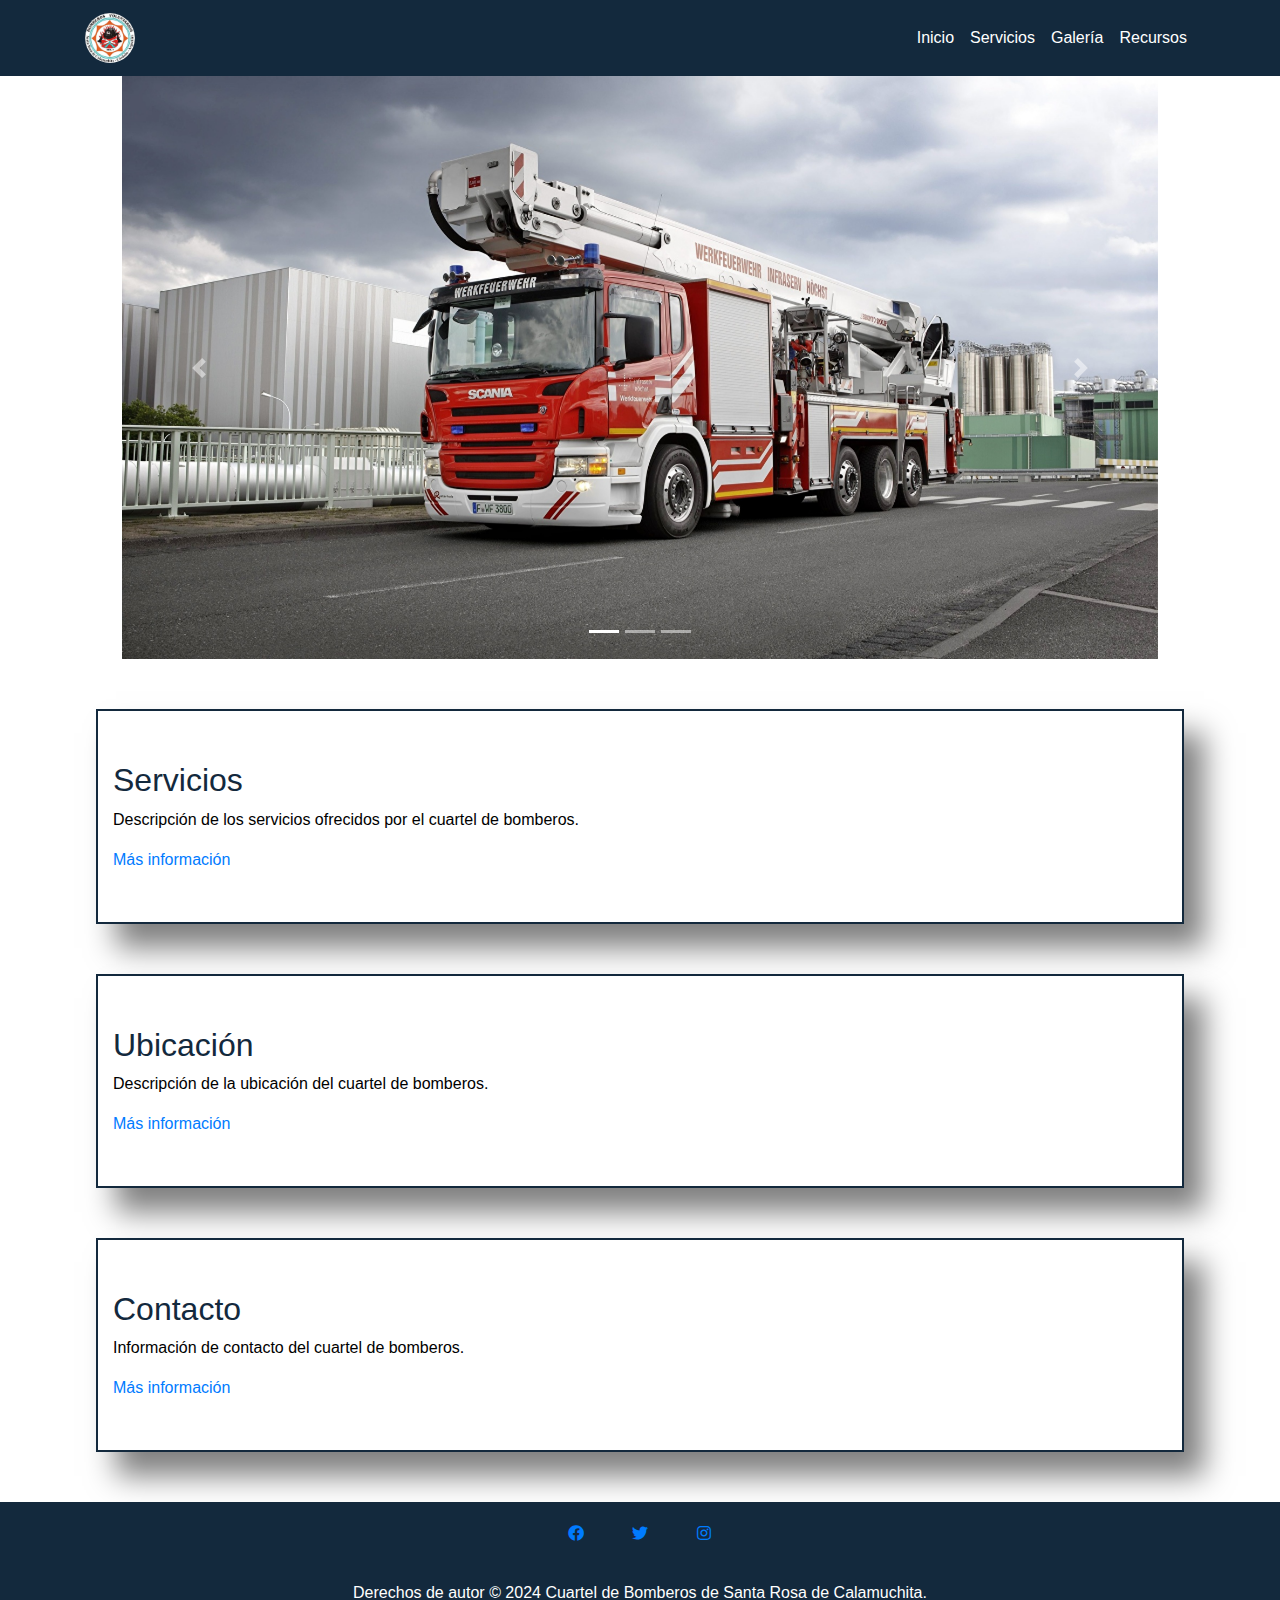
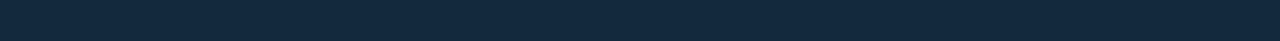
<file: index.html>
<!DOCTYPE html>
<html lang="es">
<head>
    <meta charset="UTF-8">
    <meta name="viewport" content="width=device-width, initial-scale=1.0">
    <title>Cuartel de Bomberos</title>
    <link rel="stylesheet" href="https://maxcdn.bootstrapcdn.com/bootstrap/4.5.2/css/bootstrap.min.css">
    <link rel="stylesheet" href="https://cdnjs.cloudflare.com/ajax/libs/font-awesome/5.15.4/css/all.min.css" crossorigin="anonymous" referrerpolicy="no-referrer" />
    <link rel="stylesheet" href="./src/styles/index.css">
    <link rel="icon" href="./src/img/index/iconos/logo.jpg">
    <title>Cuartel de Bomberos</title>
</head>
<body>
    <!-- Navbar -->
    <header>
        <nav class="navbar navbar-expand-lg ">
            <div class="container">
                <a class="navbar-brand" href="#">
                    <img src="./img/index/iconos/logo.jpg" alt="Logo">
                </a>
                <button class="navbar-toggler" type="button" data-toggle="collapse" data-target="#navbarSupportedContent" aria-controls="navbarSupportedContent" aria-expanded="false" aria-label="Toggle navigation">
                    <i class="fas fa-ellipsis-h"></i>
                </button>                                               
                <div class="collapse navbar-collapse" id="navbarSupportedContent">
                    <ul class="navbar-nav ml-auto">
                        <li class="nav-item">
                            <a class="nav-link" href="./index.html">Inicio</a>
                        </li>
                        <li class="nav-item">
                            <a class="nav-link" href="#">Servicios</a>
                        </li>
                        <li class="nav-item">
                            <a class="nav-link" href="#">Galería</a>
                        </li>
                        <li class="nav-item">
                            <a class="nav-link" href="./src/templates/recursos.html">Recursos</a>
                        </li>
                    </ul>
                </div>
            </div>
        </nav>
    </header>

    <!-- Carrusel de imágenes -->
    <section class="carousel">
        <div id="carouselExampleIndicators" class="carousel slide" data-ride="carousel">
            <ol class="carousel-indicators">
                <li data-target="#carouselExampleIndicators" data-slide-to="0" class="active"></li>
                <li data-target="#carouselExampleIndicators" data-slide-to="1"></li>
                <li data-target="#carouselExampleIndicators" data-slide-to="2"></li>
            </ol>
            <div class="carousel-inner">
                <div class="carousel-item active">
                    <img class="d-block w-100" src="./src/img/index/carrusel/bomberos1.jpg" alt="First slide">
                </div>
                <div class="carousel-item">
                    <img class="d-block w-100" src="./src/img/index/carrusel/bomberos1.jpg" alt="Second slide">
                </div>
                <div class="carousel-item">
                    <img class="d-block w-100" src="./src/img/index/carrusel/bomberos2.png" alt="Third slide">
                </div>
            </div>
            <a class="carousel-control-prev" href="#carouselExampleIndicators" role="button" data-slide="prev">
                <span class="carousel-control-prev-icon" aria-hidden="true"></span>
                <span class="sr-only">Anterior</span>
            </a>
            <a class="carousel-control-next" href="#carouselExampleIndicators" role="button" data-slide="next">
                <span class="carousel-control-next-icon" aria-hidden="true"></span>
                <span class="sr-only">Siguiente</span>
            </a>
        </div>
    </section>

    <!-- Secciones informativas -->
    <section class="info-section">
        <div class="container">
            <h2>Servicios</h2>
            <p>Descripción de los servicios ofrecidos por el cuartel de bomberos.</p>
            <a href="#">Más información</a>
        </div>
    </section>

    <section class="info-section">
        <div class="container">
            <h2>Ubicación</h2>
            <p>Descripción de la ubicación del cuartel de bomberos.</p>
            <a href="#">Más información</a>
        </div>
    </section>

    <section class="info-section">
        <div class="container">
            <h2>Contacto</h2>
            <p>Información de contacto del cuartel de bomberos.</p>
            <a href="#">Más información</a>
        </div>
    </section>

    <!-- Footer -->
    <footer>
        <div class="container">
            <ul class="social-icons">
                <li><a href="https://www.facebook.com/" target="_blank"><i class="fab fa-facebook"></i></a></li>
                <li><a href="https://www.twitter.com" target="_blank"><i class="fab fa-twitter"></i></a></li>
                <li><a href="https://www.instagram.com/" target="_blank"><i class="fab fa-instagram"></i></a></li>
            </ul>
            <p>Derechos de autor © 2024 Cuartel de Bomberos de Santa Rosa de Calamuchita.</p>
        </div>
    </footer>

    <script src="https://code.jquery.com/jquery-3.5.1.slim.min.js"></script>
    <script src="https://cdn.jsdelivr.net/npm/@popperjs/core@2.5.4/dist/umd/popper.min.js"></script>
    <script src="https://maxcdn.bootstrapcdn.com/bootstrap/4.5.2/js/bootstrap.min.js"></script>
</body>
</html>
</file>
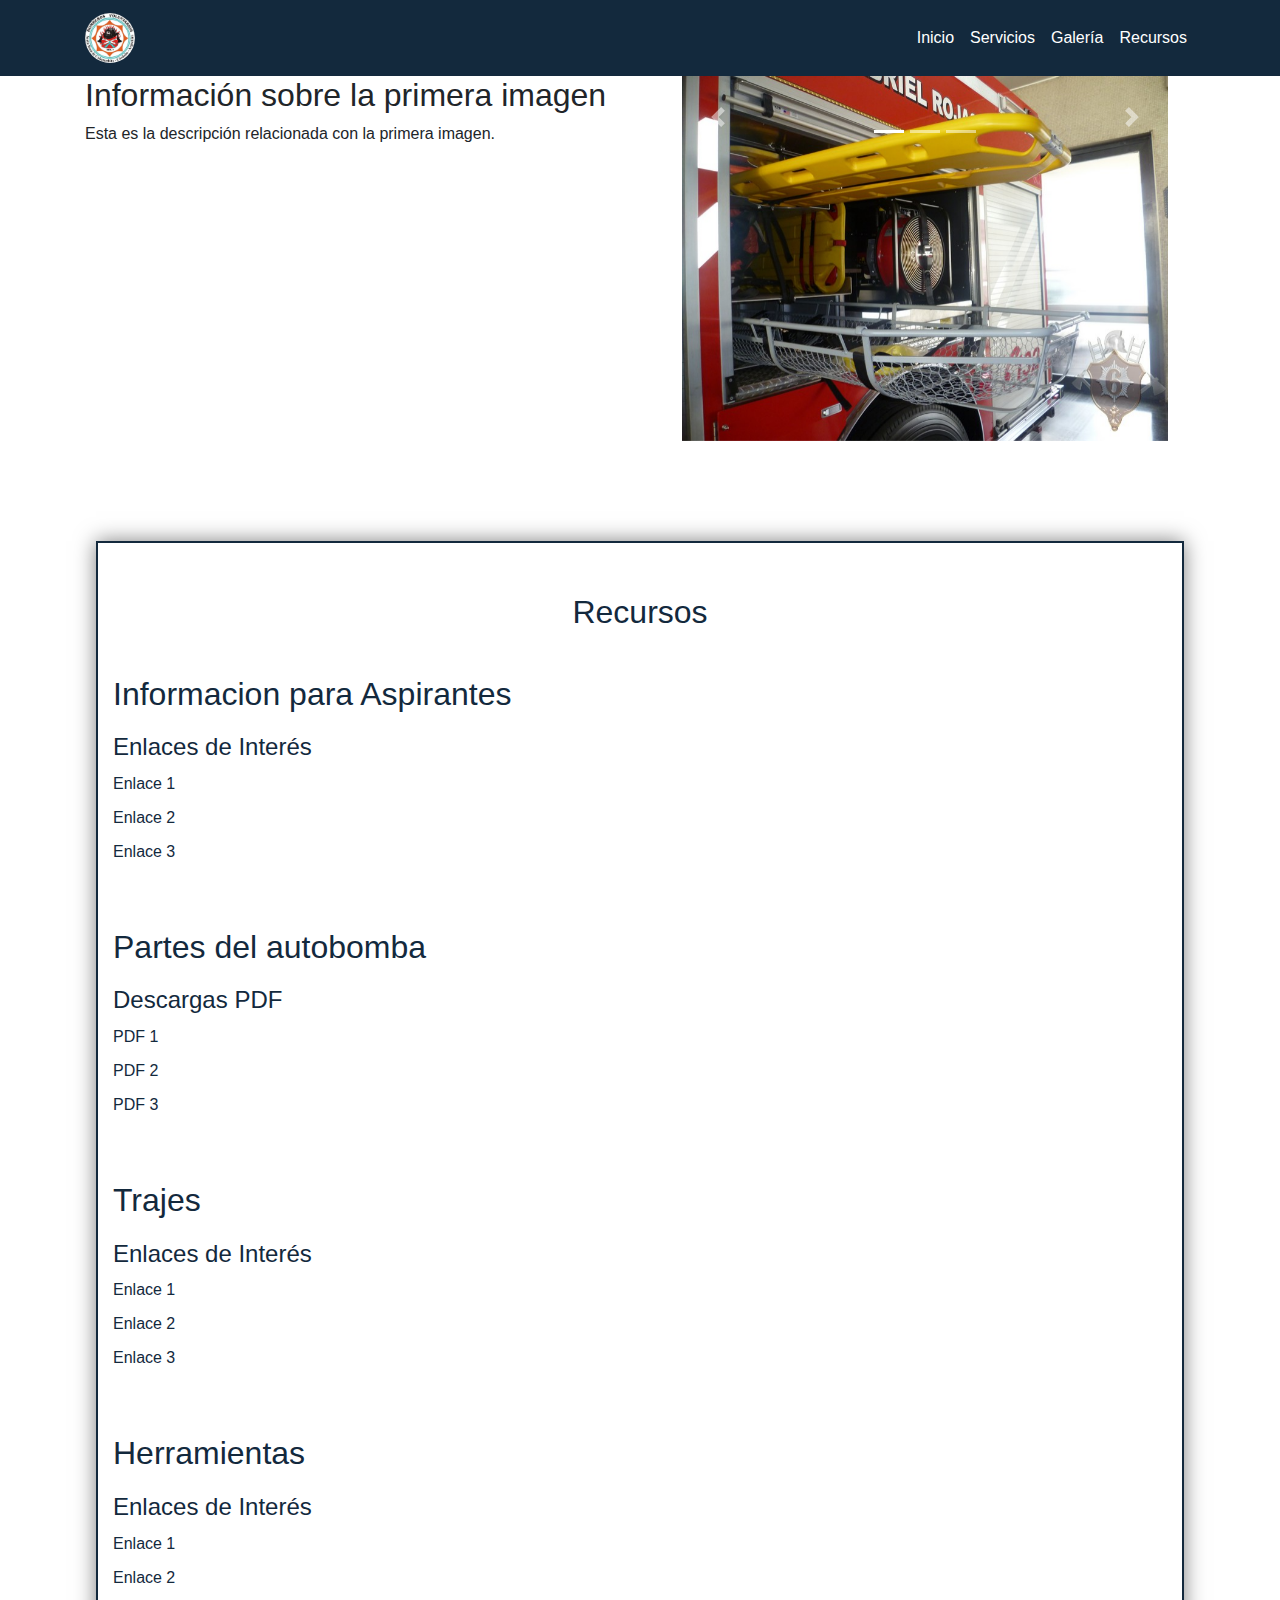
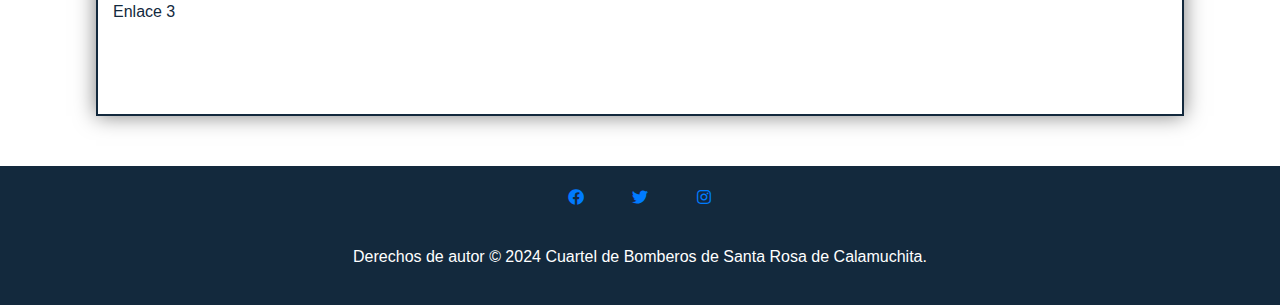
<file: src/templates/recursos.html>
<!DOCTYPE html>
<html lang="es">
<head>
    <meta charset="UTF-8">
    <meta name="viewport" content="width=device-width, initial-scale=1.0">
    <title>Recursos - Cuartel de Bomberos</title>
    <link rel="stylesheet" href="https://maxcdn.bootstrapcdn.com/bootstrap/4.5.2/css/bootstrap.min.css">
    <link rel="stylesheet" href="https://cdnjs.cloudflare.com/ajax/libs/font-awesome/5.15.4/css/all.min.css" crossorigin="anonymous" referrerpolicy="no-referrer" />
    <link rel="stylesheet" href="../styles/recursos.css">
    <link rel="icon" href="../img/index/iconos/logo.jpg">
    <title>Recursos - Cuartel de Bomberos</title>
</head>
<body>
    <!-- Navbar -->
    <header>
        <nav class="navbar navbar-expand-lg ">
            <div class="container">
                <a class="navbar-brand" href="#">
                    <img src="../img/index/iconos/logo.jpg" alt="Logo">
                </a>
                <button class="navbar-toggler" type="button" data-toggle="collapse" data-target="#navbarSupportedContent" aria-controls="navbarSupportedContent" aria-expanded="false" aria-label="Toggle navigation">
                    <i class="fas fa-ellipsis-h"></i>
                </button>                                               
                <div class="collapse navbar-collapse" id="navbarSupportedContent">
                    <ul class="navbar-nav ml-auto">
                        <li class="nav-item">
                            <a class="nav-link" href="../../index.html">Inicio</a>
                        </li>
                        <li class="nav-item">
                            <a class="nav-link" href="#">Servicios</a>
                        </li>
                        <li class="nav-item">
                            <a class="nav-link" href="#">Galería</a>
                        </li>
                        <li class="nav-item">
                            <a class="nav-link" href="./templates/recursos.html">Recursos</a>
                        </li>
                    </ul>
                </div>
            </div>
        </nav>
    </header>


    <!-- Carrusel de imágenes y contenido -->
    <section class="carousel-info">
        <div class="container">
            <div class="row">
                <div class="col-md-6">
                    <div id="carouselContent">
                        <div class="content active">
                            <h2>Información sobre la primera imagen</h2>
                            <p>Esta es la descripción relacionada con la primera imagen.</p>
                        </div>
                    </div>
                </div>
                <div class="col-md-6">
                    <div id="carouselExampleIndicators" class="carousel slide" data-ride="carousel">
                        <ol class="carousel-indicators">
                            <li data-target="#carouselExampleIndicators" data-slide-to="0" class="active"></li>
                            <li data-target="#carouselExampleIndicators" data-slide-to="1"></li>
                            <li data-target="#carouselExampleIndicators" data-slide-to="2"></li>
                        </ol>
                        <div class="carousel-inner">
                            <div class="carousel-item active">
                                <img class="d-block w-100" src="../img/recursos/carrusel/info1.jpg" alt="First slide">
                            </div>
                            <div class="carousel-item">
                                <img class="d-block w-100" src="../img/recursos/carrusel/info2.jpg" alt="Second slide">
                            </div>
                            <div class="carousel-item">
                                <img class="d-block w-100" src="../img/recursos/carrusel/info3.jpg" alt="Third slide">
                            </div>
                        </div>
                        <a class="carousel-control-prev" href="#carouselExampleIndicators" role="button" data-slide="prev">
                            <span class="carousel-control-prev-icon" aria-hidden="true"></span>
                            <span class="sr-only">Anterior</span>
                        </a>
                        <a class="carousel-control-next" href="#carouselExampleIndicators" role="button" data-slide="next">
                            <span class="carousel-control-next-icon" aria-hidden="true"></span>
                            <span class="sr-only">Siguiente</span>
                        </a>
                    </div>
                </div>
            </div>
        </div>
    </section>


    <!-- Secciones de recursos -->
    <section class="info-section">
        <div class="container">
            <div class="container-title">
                <h2>Recursos</h2>
            </div>
            <br>
            <h2>Informacion para Aspirantes</h2>
            <div class="resource-category">
                <h3>Enlaces de Interés</h3>
                <ul>
                    <li><a href="#">Enlace 1</a></li>
                    <li><a href="#">Enlace 2</a></li>
                    <li><a href="#">Enlace 3</a></li>
                </ul>
            </div>
            <br>
            <h2>Partes del autobomba</h2>
            <div class="resource-category">
                <h3>Descargas PDF</h3>
                <ul>
                    <li><a href="#">PDF 1</a></li>
                    <li><a href="#">PDF 2</a></li>
                    <li><a href="#">PDF 3</a></li>
                </ul>
            </div>
            <br>
            <h2>Trajes</h2>
            <div class="resource-category">
                <h3>Enlaces de Interés</h3>
                <ul>
                    <li><a href="#">Enlace 1</a></li>
                    <li><a href="#">Enlace 2</a></li>
                    <li><a href="#">Enlace 3</a></li>
                </ul>
            </div>
            <br>
            <h2>Herramientas</h2>
            <div class="resource-category">
                <h3>Enlaces de Interés</h3>
                <ul>
                    <li><a href="#">Enlace 1</a></li>
                    <li><a href="#">Enlace 2</a></li>
                    <li><a href="#">Enlace 3</a></li>
                </ul>
            </div>
        </div>
    </section>

    <!-- Footer -->
    <footer>
        <div class="container">
            <ul class="social-icons">
                <li><a href="https://www.facebook.com/" target="_blank"><i class="fab fa-facebook"></i></a></li>
                <li><a href="https://www.twitter.com" target="_blank"><i class="fab fa-twitter"></i></a></li>
                <li><a href="https://www.instagram.com/" target="_blank"><i class="fab fa-instagram"></i></a></li>
            </ul>
            <p>Derechos de autor © 2024 Cuartel de Bomberos de Santa Rosa de Calamuchita.</p>
        </div>
    </footer>

    <script src="https://code.jquery.com/jquery-3.5.1.slim.min.js"></script>
    <script src="https://cdn.jsdelivr.net/npm/@popperjs/core@2.5.4/dist/umd/popper.min.js"></script>
    <script src="https://maxcdn.bootstrapcdn.com/bootstrap/4.5.2/js/bootstrap.min.js"></script>
    <script>
        $(document).ready(function() {
            $('#carouselExampleIndicators').on('slide.bs.carousel', function (e) {
                var index = $(e.relatedTarget).index();
                $('.content').removeClass('active');
                $('.content').eq(index).addClass('active');
                // También puedes cambiar el texto aquí en lugar de utilizar clases adicionales
                if (index === 0) {
                    $('.content h2').text('Información sobre la primera imagen');
                    $('.content p').text('Esta es la descripción relacionada con la primera imagen.');
                } else if (index === 1) {
                    $('.content h2').text('Información sobre la segunda imagen');
                    $('.content p').text('Esta es la descripción relacionada con la segunda imagen.');
                } else if (index === 2) {
                    $('.content h2').text('Información sobre la tercera imagen');
                    $('.content p').text('Esta es la descripción relacionada con la tercera imagen.');
                }
            });
        });
    </script>    
</body>
</html>
</file>
<file: src/styles/index.css>
/* Estilos personalizados para el cuartel de bomberos */

/* Colores del logo */
:root {
    --primary-color: #13293d;   /* Azul marino */
    --secondary-color: #ffffff; /* Verde */
    --tertiary-color: #e35e23;  /* Naranja */
    --quaternary-color: #252123; /* Negro */
    --gradient-colors: linear-gradient(to bottom right, var(--primary-color), var(--secondary-color));
    background-image: var(--gradient-colors);
}

/* Navbar */
.navbar {
    background-color: var(--primary-color);
}

.navbar-brand img {
    max-height: 50px;
    border-radius: 50%;
}

.navbar-nav .nav-link {
    color: white !important;
}

.navbar-toggler {
    color: white; 
}

/* Carrusel */
.carousel {
    width: 90%;
    margin: auto auto 50px;

}

.carousel-item img {
    width: 100%; /* Establece un ancho del 100% para las imágenes */
    height: 20%;
    object-fit: cover;
}

/* Secciones informativas */
.info-section {
    width: 85%;
    margin: auto auto 50px;
    padding: 50px 0;
    background-color: var(--secondary-color);
    color: rgb(0, 0, 0);
    border: 2px solid var(--primary-color); 
    box-shadow: 20px 24px 28px rgba(0, 0, 0, 0.5); 
    transition: box-shadow 0.3s ease, transform 0.3s ease; /* Agrega una transición suave a la sombra y al zoom */
}

.info-section:hover {
    box-shadow: 20px 24px 38px rgba(0, 0, 0, 0.7); /* Cambia la sombra de caja al pasar el mouse */
    transform: scale(1.05); /* Hace un pequeño zoom al pasar el mouse */
}

.info-section h2 {
    color: var(--primary-color);
}

/* Footer */
footer {
    background-color: var(--primary-color);
    color: white;
    padding: 20px 0;
    text-align: center;
}

.social-icons {
    list-style-type: none;
    padding: 0;
}

.social-icons li {
    display: inline-block;
    margin: 0 10px;
}

.social-icons li a i{
    width: 40px;
    height: 40px;
}
</file>
<file: src/styles/recursos.css>
/* Estilos personalizados para el cuartel de bomberos */

/* Colores del logo */
:root {
    --primary-color: #13293d;   /* Azul marino */
    --secondary-color: #ffffff; /* Verde */
    --tertiary-color: #e35e23;  /* Naranja */
    --quaternary-color: #252123; /* Negro */
    --gradient-colors: linear-gradient(to bottom right, var(--primary-color), var(--secondary-color));
    background-image: var(--gradient-colors);
}

/* Navbar */
.navbar {
    background-color: var(--primary-color);
}

.navbar-brand img {
    max-height: 50px;
    border-radius: 50%;
}

.navbar-nav .nav-link {
    color: white !important;
}

.navbar-toggler {
    color: white; 
}


/* Carrusel */
.carousel {
    width: 90%;
    height: 20%;
    margin: auto auto 50px;

}

.carousel-item img {
    width: 100%; /* Establece un ancho del 100% para las imágenes */
    height: 20%;
    object-fit: cover;
}


/* Estilos para la sección de recursos */
.info-section {
    width: 85%;
    margin: 50px auto 50px auto;
    padding: 50px 0;
    background-color: var(--secondary-color);
    color: rgb(0, 0, 0);
    border: 2px solid var(--primary-color); 
    box-shadow: 0 0 20px rgba(0, 0, 0, 0.5); 
    transition: box-shadow 0.3s ease, transform 0.3s ease; /* Agrega una transición suave a la sombra y al zoom */
}


.container-title {
    display: flex;
    justify-content: center;
    align-items: center;
}

.info-section h2 {
    color: var(--primary-color);
    margin-bottom: 20px;
}

.resource-category {
    margin-bottom: 40px;
}

.resource-category h3 {
    color: var(--primary-color);
    font-size: 24px;
    margin-bottom: 10px;
}

.resource-category ul {
    list-style: none;
    padding: 0;
}

.resource-category ul li {
    margin-bottom: 10px;
}

.resource-category ul li a {
    color: var(--primary-color);
    text-decoration: none;
    transition: color 0.3s ease;
}

.resource-category ul li a:hover {
    color: var(--tertiary-color);
}


/* Footer */
footer {
    background-color: var(--primary-color);
    color: white;
    padding: 20px 0;
    text-align: center;
}


.social-icons {
    list-style-type: none;
    padding: 0;
}

.social-icons li {
    display: inline-block;
    margin: 0 10px;
}

.social-icons li a i{
    width: 40px;
    height: 40px;
}
</file>
